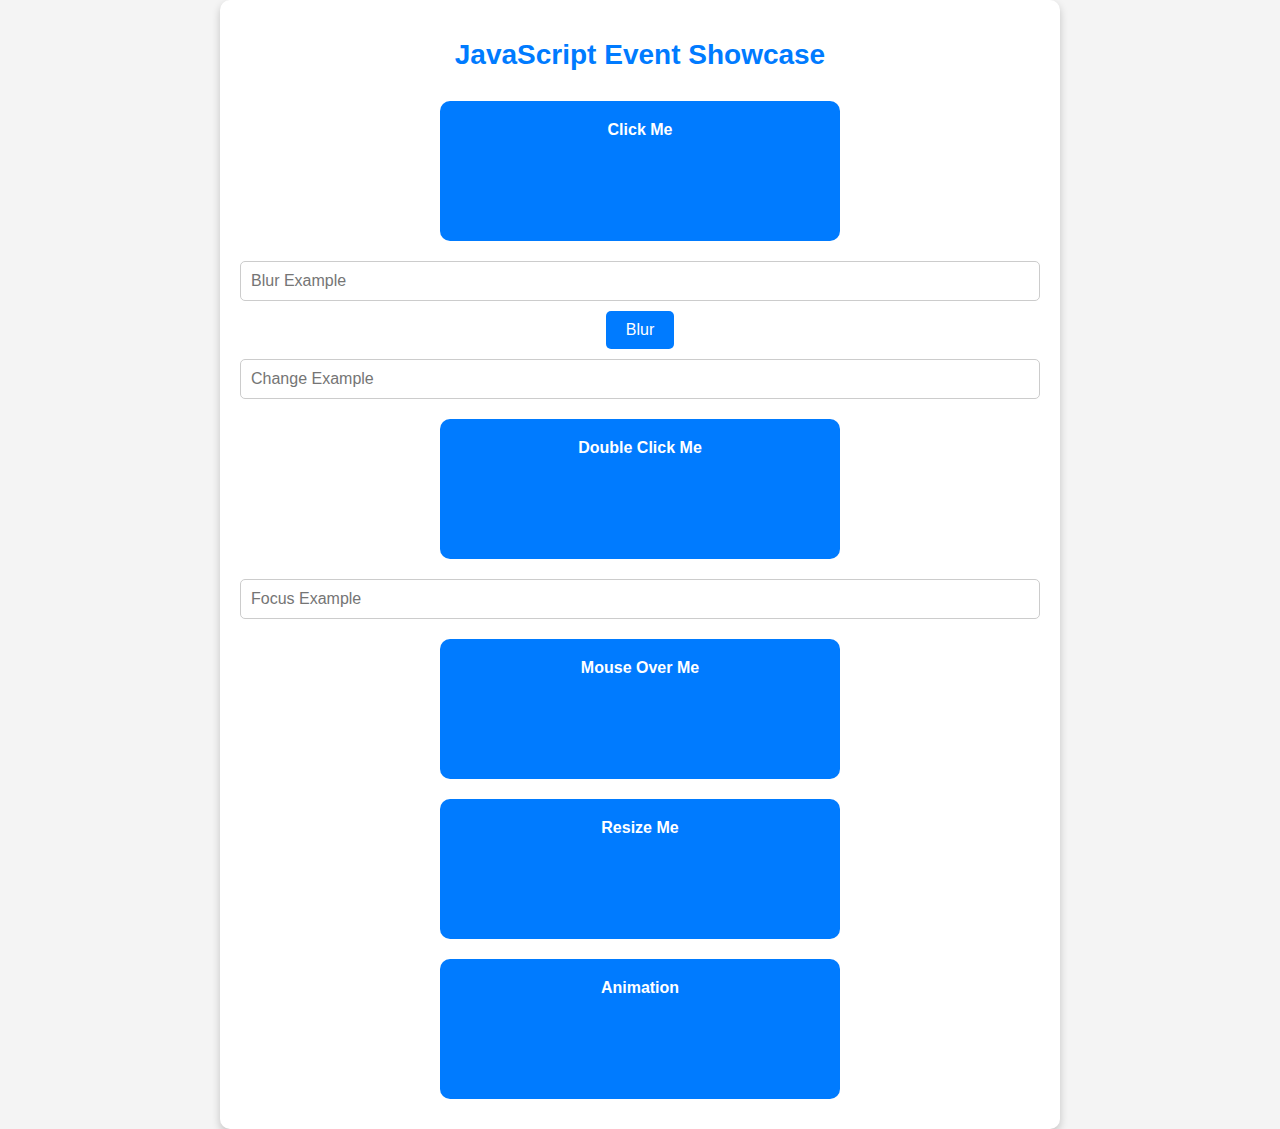
<file: index.html>
<!DOCTYPE html>
<html lang="en">
<head>
    <meta charset="UTF-8">
    <meta name="viewport" content="width=device-width, initial-scale=1.0">
    <title>Javascript Events</title>
    <style>
        body {
            font-family: Arial, sans-serif;
            background-color: #f4f4f4;
            margin: 0;
            padding: 0;
            transition: filter 0.5s ease-in-out; /* Add transition for smooth blur effect */
        }

        .container {
            max-width: 800px;
            margin: 0 auto;
            padding: 20px;
            background-color: #fff;
            box-shadow: 0 4px 8px rgba(0, 0, 0, 0.2);
            border-radius: 10px;
        }

        h1 {
            font-size: 28px;
            margin-bottom: 20px;
            color: #007BFF;
            text-align: center;
        }

        .event-box {
            display: flex;
            flex-wrap: wrap;
            justify-content: center;
        }

        .box {
            width: 45%;
            min-height: 100px;
            background-color: #007BFF;
            margin: 10px;
            padding: 20px;
            text-align: center;
            border-radius: 10px;
            transition: background-color 0.3s ease-in-out, color 0.3s ease-in-out;
            color: #fff;
            font-weight: bold;
            cursor: pointer;
        }

        .box:hover {
            background-color: #0056b3;
        }

        input[type="text"] {
            width: 100%;
            padding: 10px;
            margin: 10px 0;
            border: 1px solid #ccc;
            border-radius: 5px;
            font-size: 16px;
        }

        button {
            background-color: #007BFF;
            color: #fff;
            border: none;
            border-radius: 5px;
            padding: 10px 20px;
            cursor: pointer;
            font-size: 16px;
            transition: background-color 0.3s ease-in-out, color 0.3s ease-in-out;
        }

        button:hover {
            background-color: #0056b3;
        }

        .animate {
            animation-name: exampleAnimation;
            animation-duration: 3s;
            animation-iteration-count: infinite;
            background-color: #007BFF;
            color: #fff;
        }

        @keyframes exampleAnimation {
            0% { background-color: #007BFF; }
            50% { background-color: #0056b3; }
            100% { background-color: #007BFF; }
        }
    </style>
</head>
<body>
    <div class="container">
        <h1>JavaScript Event Showcase</h1>

        <div class="event-box">
        
            <div class="box" id="clickBox" onclick="handleEvent('Click')">Click Me</div>

            <input type="text" id="blurInput" placeholder="Blur Example">
            <button onclick="blurScreen()">Blur</button>

            <input type="text" id="changeInput" onchange="handleEvent('Change')" placeholder="Change Example">

            <div class="box" id="dblClickBox" ondblclick="handleEvent('Double Click')">Double Click Me</div>

            <input type="text" id="focusInput" onfocusin="handleEvent('Focus In')" onfocusout="handleEvent('Focus Out')" placeholder="Focus Example">

            <div class="box" id="mouseOverBox" onmouseover="handleEvent('Mouse Over')">Mouse Over Me</div>

            <div class="box" id="resizeBox" onresize="handleEvent('Resize')">Resize Me</div>

            <div class="box animate" id="animationBox" onanimationstart="handleEvent('Animation Start')" onanimationend="handleEvent('Animation End')">Animation</div>
        </div>
    </div>

    <script>
        function handleEvent(eventName) {
            alert(`Event: ${eventName}`);
        }

        function blurScreen() {
            const bodyElement = document.body;
            bodyElement.style.filter = 'blur(5px)';
        }
    </script>
</body>
</html>
</file>
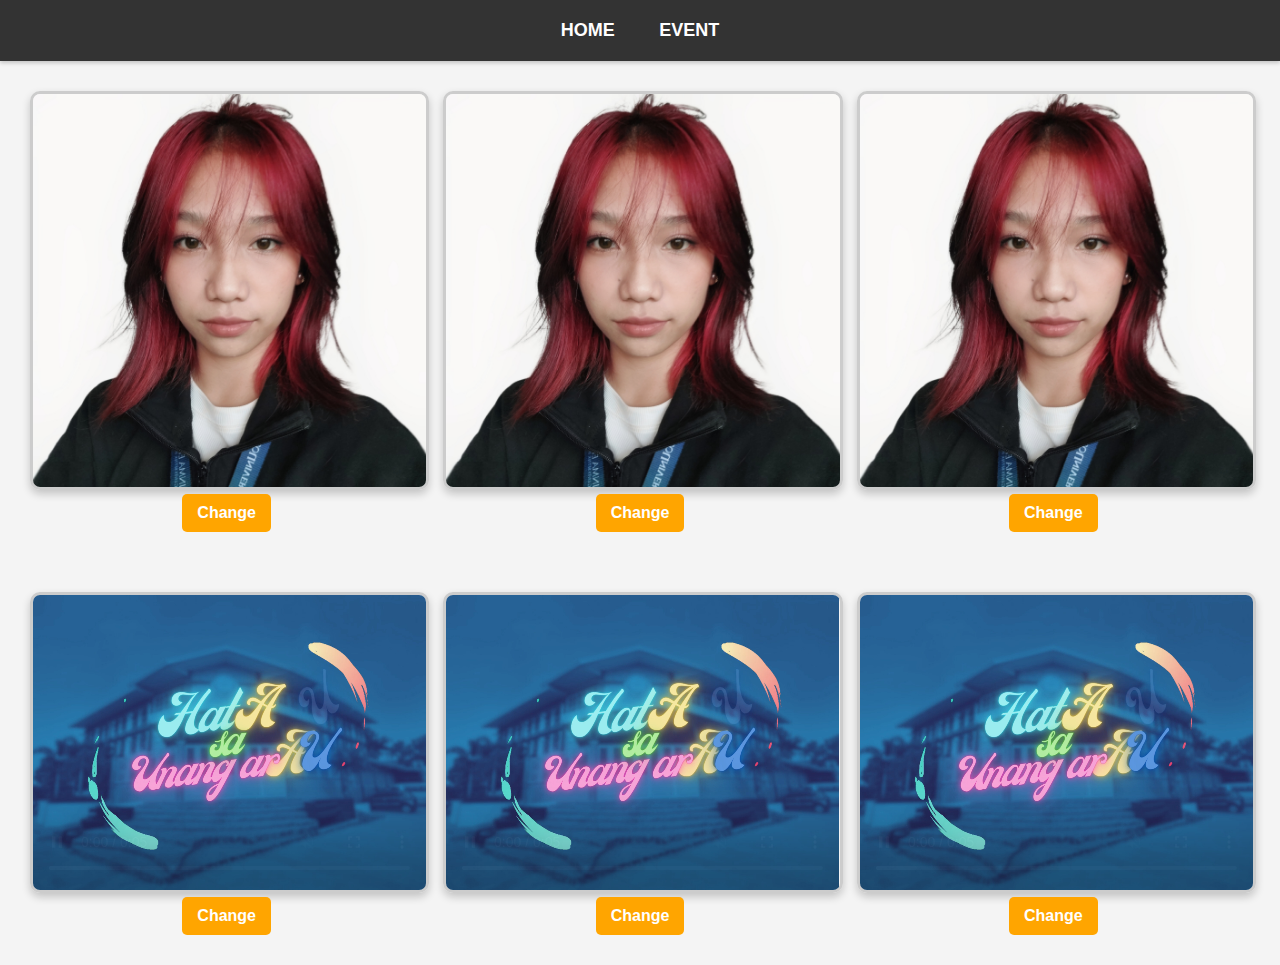
<file: Exam_Martinez.html>
<!DOCTYPE html>
<html lang="en">
<head>
    <meta charset="UTF-8">
    <meta name="viewport" content="width=device-width, initial-scale=1.0">
    <title>Page1</title>
    <link rel="stylesheet" href="style1.css">
</head>
<body>
    <nav>
        <a href="#">Home</a>
        <a href="index.html">Event</a>
    </nav>
    <div class="media-container">
        <div class="media">
            <img src="1.jpg" title="jett" alt="Picture" id="image1">
            <button onclick="changeImage('image1')">Change</button>
        </div>
        <div class="media">
            <img src="1.jpg" title="sage" alt="Picture" id="image2">
            <button onclick="changeImage('image2')">Change</button>
        </div>
        <div class="media">
            <img src="1.jpg" title="reyna" alt="Picture" id="image3">
            <button onclick="changeImage('image3')">Change</button>
        </div>
    </div>

    <div class="media-container">
        <div class="media">
            <video controls="wall.jpg" id="video1" autoplay muted>
                <source src="videocha1.mp4" type="video/mp4">
            </video>
            <button onclick="changeVideo('video1')">Change</button>
        </div>
        <div class="media">
            <video controls="wall.jpg" id="video2" autoplay muted>
                <source src="videocha1.mp4" type="video/mp4">
            </video>
            <button onclick="changeVideo('video2')">Change</button>
        </div>
        <div class="media">
            <video controls="wall.jpg" id="video3" autoplay muted>
                <source src="videocha1.mp4" type="video/mp4">
            </video>
            <button onclick="changeVideo('video3')">Change</button>
        </div>
    </div>

    <script>
        function changeImage(imageId) {
            var image = document.getElementById(imageId);
            image.src = "2.jpg"; 
        }

        function changeVideo(videoId) {
            var video = document.getElementById(videoId);
            video.src = "videocha2.mp4"; 
        }
    </script>
</body>
</html>
</file>
<file: style1.css>
body {
    font-family: 'Helvetica Neue', sans-serif;
    margin: 0;
    padding: 0;
    background-color: #f4f4f4;
}

nav {
    background: #333;
    padding: 20px 0;
    text-align: center;
    box-shadow: 0 2px 4px rgba(0, 0, 0, 0.2);
}

nav a {
    color: #fff;
    text-decoration: none;
    margin: 0 20px;
    font-weight: bold;
    text-transform: uppercase;
    transition: color 0.4s;
    font-size: 18px;
}

nav a:hover {
    color: #ffa500;
}

.media-container {
    display: flex;
    flex-wrap: wrap;
    justify-content: center;
    padding: 20px;
}

.media {
    flex: 1;
    margin: 10px;
    text-align: center;
}

video, img {
    max-width: 100%;
    height: auto;
    border: 3px solid #ccc;
    border-radius: 10px;
    box-shadow: 0 4px 8px rgba(0, 0, 0, 0.2);
    transition: transform 0.3s, border-color 0.3s, box-shadow 0.3s;
}

video:hover, img:hover {
    transform: scale(1.05);
    border-color: #ffa500;
    box-shadow: 0 6px 12px rgba(255, 165, 0, 0.4);
}

button {
    background-color: #ffa500;
    color: #fff;
    border: none;
    padding: 10px 15px;
    font-size: 16px;
    cursor: pointer;
    border-radius: 5px;
    transition: background-color 0.3s;
    font-weight: bold;
}

button:hover {
    background-color: #ff6600;
}

@media screen and (max-width: 768px) {
    nav {
        padding: 10px 0;
    }
    nav a {
        margin: 0 10px;
        font-size: 16px;
    }
    .media-container {
        padding: 10px;
    }
    .media {
        flex: 0 0 100%;
    }
}
</file>
